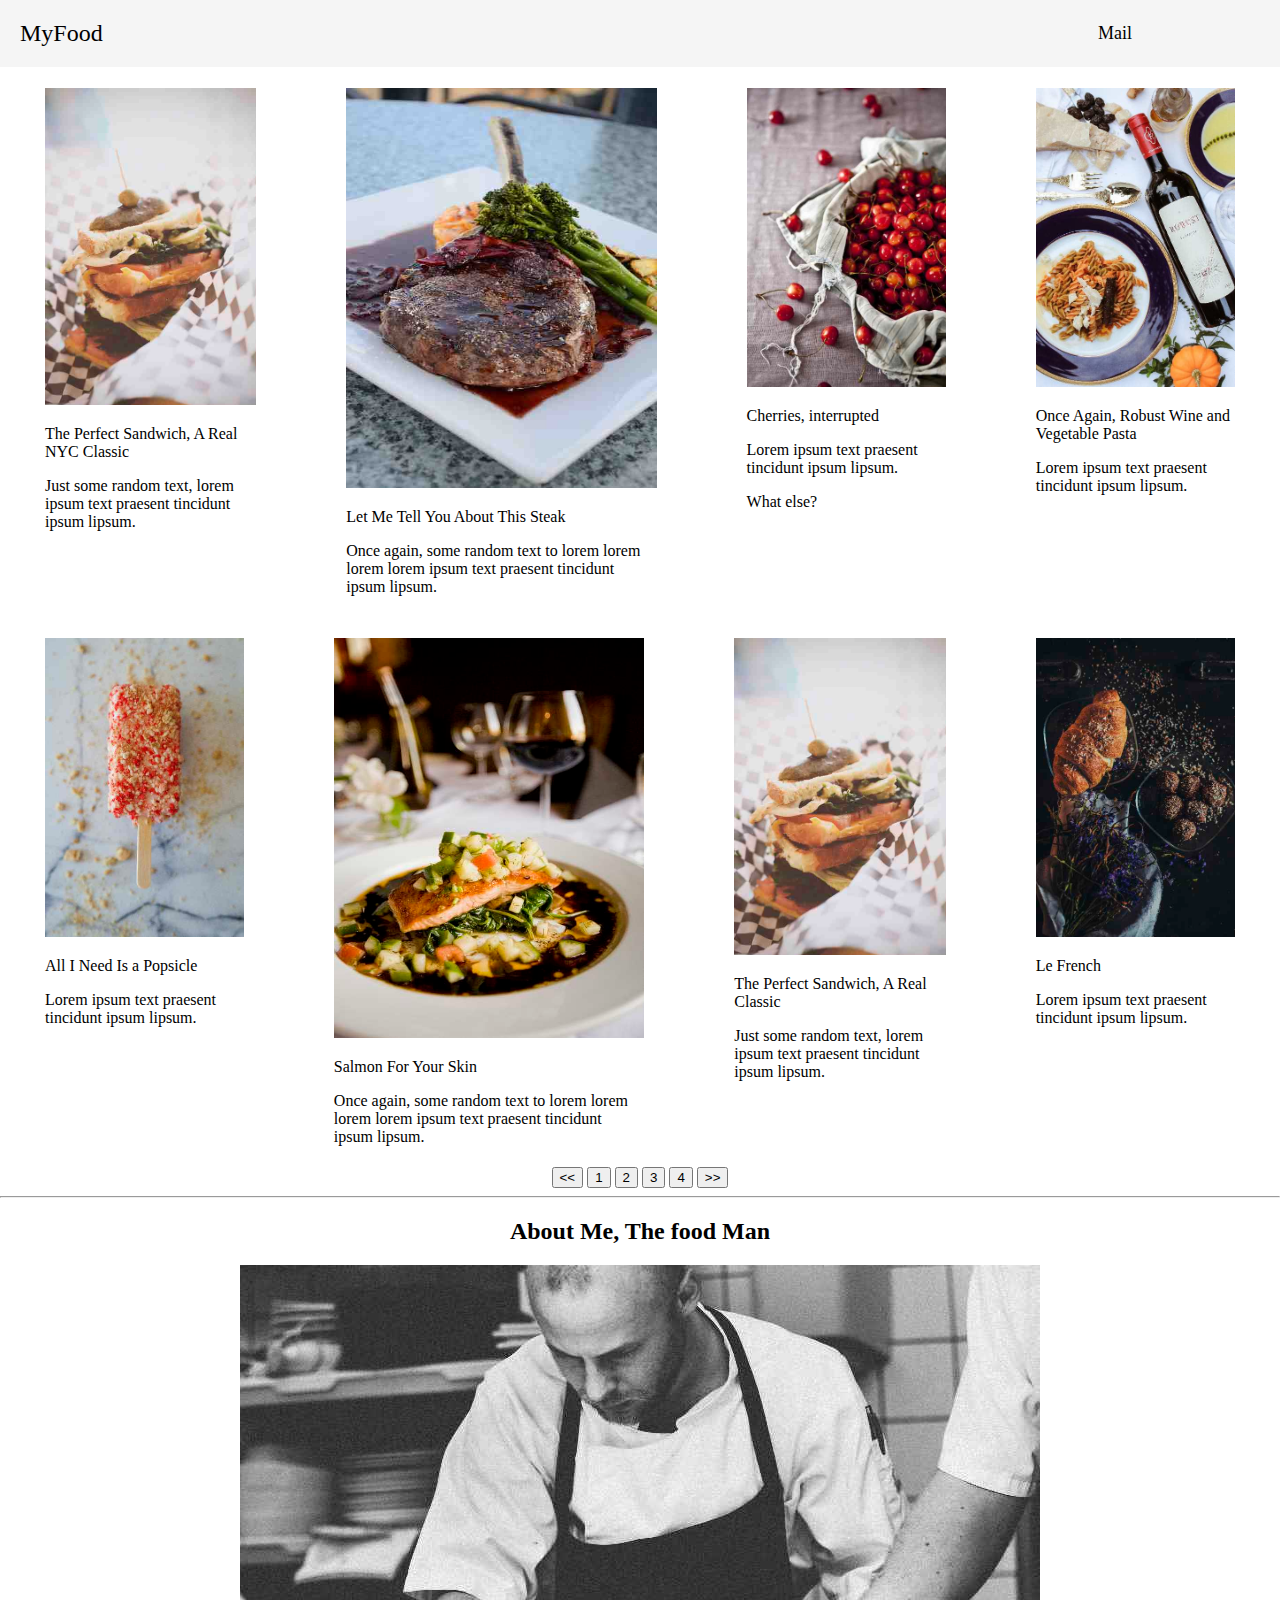
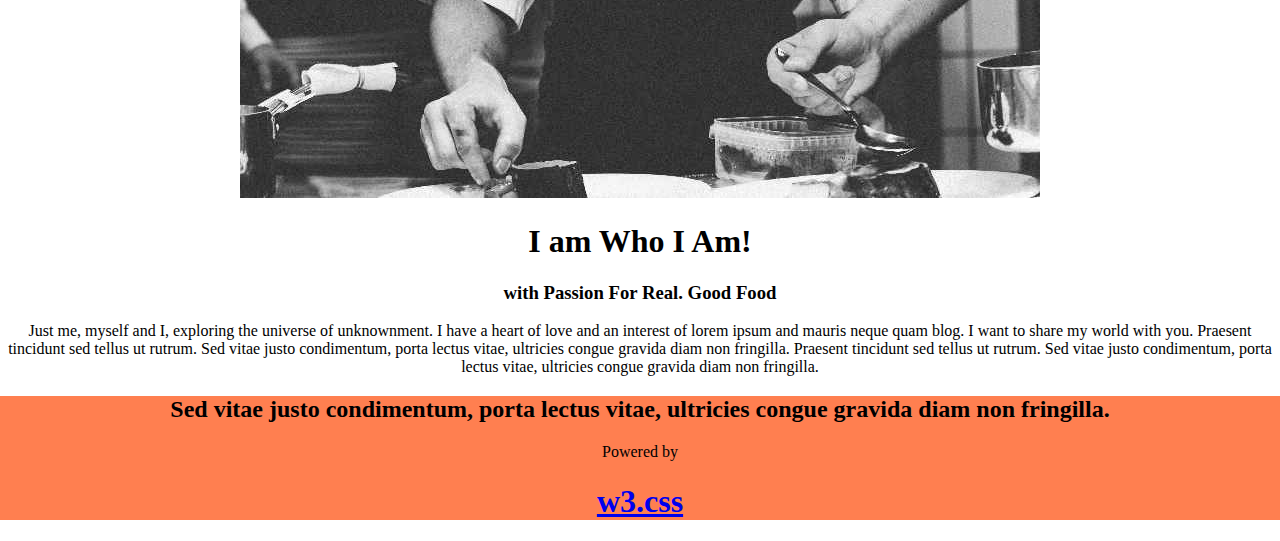
<file: template/task.html>
<!DOCTYPE html>
<html lang="en">
  <head>
    <meta charset="UTF-8" />
    <meta name="viewport" content="width=device-width, initial-scale=1.0" />
    <title>Navigation Bar</title>

    <style>
      * {
        box-sizing: border-box;
      }
      body {
        margin: 0;
        padding: 0;
      }
      header {
        background-color: whitesmoke;
      }
      navbar {
        width: 90%;
        display: flex;
        justify-content: space-between;
        align-items: center;
        padding: 20px;
      }
      
      .mail {
        font-size: 18px;
      }
      .food {
        font-size: 24px;
      }
      .images {
        display: flex;
      }
      .content {
        flex: "25%";
        padding: 5px;
        justify-content: center;
      }

    

      .footer {
        
        background-color: coral;
      }
    </style>
  </head>
  <body>
    <header>
      <navbar>
        
        <div class="food">MyFood</div>
        <div class="mail">Mail</div>
      </nav>
    </header>

    <div class="images">
      <div class="content">
        <figure>
          <img src="./images/sandwich.jpeg" width="100%" />
          <figcaption>
            <p>The Perfect Sandwich, A Real NYC Classic</p>
            <p>
              Just some random text, lorem ipsum text praesent tincidunt ipsum
              lipsum.
            </p>
          </figcaption>
        </figure>
      </div>
      <div class="content">
        <figure>
          <img src="./images/steak.jpeg" width="100%" height="400px" />
          <figcaption>
            <p>Let Me Tell You About This Steak</p>
            <p>
              Once again, some random text to lorem lorem lorem lorem ipsum text
              praesent tincidunt ipsum lipsum.
            </p>
          </figcaption>
        </figure>
      </div>
      <div class="content">
        <figure>
          <img src="./images/cherries.jpeg" width="100%" />
          <figcaption>
            <p>Cherries, interrupted</p>
            <p>Lorem ipsum text praesent tincidunt ipsum lipsum.</p>
            <p>What else?</p>
          </figcaption>
        </figure>
      </div>
      <div class="content">
        <figure>
          <img src="./images/wine.jpeg" width="100%" />
          <figcaption>
            <p>Once Again, Robust Wine and Vegetable Pasta</p>
            <p>Lorem ipsum text praesent tincidunt ipsum lipsum.</p>
          </figcaption>
        </figure>
      </div>
    </div>

    <div class="images">
      <div class="content">
        <figure>
          <img src="./images/popsicle.jpeg" width="100%" />
          <figcaption>
            <p>All I Need Is a Popsicle</p>
            <p>Lorem ipsum text praesent tincidunt ipsum lipsum.</p>
          </figcaption>
        </figure>
      </div>
      <div class="content">
        <figure>
          <img src="./images/salmon.jpeg" width="100%" height="400px" />
          <figcaption>
            <p>Salmon For Your Skin</p>
            <p>
              Once again, some random text to lorem lorem lorem lorem ipsum text
              praesent tincidunt ipsum lipsum.
            </p>
          </figcaption>
        </figure>
      </div>
      <div class="content">
        <figure>
          <img src="./images/sandwich.jpeg" width="100%" />
          <figcaption>
            <p>The Perfect Sandwich, A Real Classic</p>
            <p>
              Just some random text, lorem ipsum text praesent tincidunt ipsum
              lipsum.
            </p>
          </figcaption>
        </figure>
      </div>
      <div class="content">
        <figure>
          <img src="./images/croissant.jpeg" width="100%" />
          <figcaption>
            <p>Le French</p>
            <p>Lorem ipsum text praesent tincidunt ipsum lipsum.</p>
          </figcaption>
        </figure>
      </div>
    </div>
    <center>
      <button><<</button>
      <button>1</button>
      <button>2</button>
      <button>3</button>
      <button>4</button>
      <button>>></button>
    </center>
    <hr />
    <center>
      <h2>About Me, The food Man</h2>
      <img src="./images/chef.jpeg" />
    </center>
    <center>
      <h1>I am Who I Am!</h1>
      <h3>with Passion For Real. Good Food</h3>
      <p>
        Just me, myself and I, exploring the universe of unknownment. I have a
        heart of love and an interest of lorem ipsum and mauris neque quam blog.
        I want to share my world with you. Praesent tincidunt sed tellus ut
        rutrum. Sed vitae justo condimentum, porta lectus vitae, ultricies
        congue gravida diam non fringilla. Praesent tincidunt sed tellus ut
        rutrum. Sed vitae justo condimentum, porta lectus vitae, ultricies
        congue gravida diam non fringilla.
      </p>
    </center>

    <footer class="footer">
      <div >
          
          
          <center><h2>
            Sed vitae justo condimentum, porta lectus vitae, ultricies congue
            gravida diam non fringilla.
          </h2></center>
          <center><p>Powered by <a href="https://www.w3schools.com"><h1>w3.css</h1></a></p></center>
        </div>
        
    </footer>
  </body>
</html>
</file>
